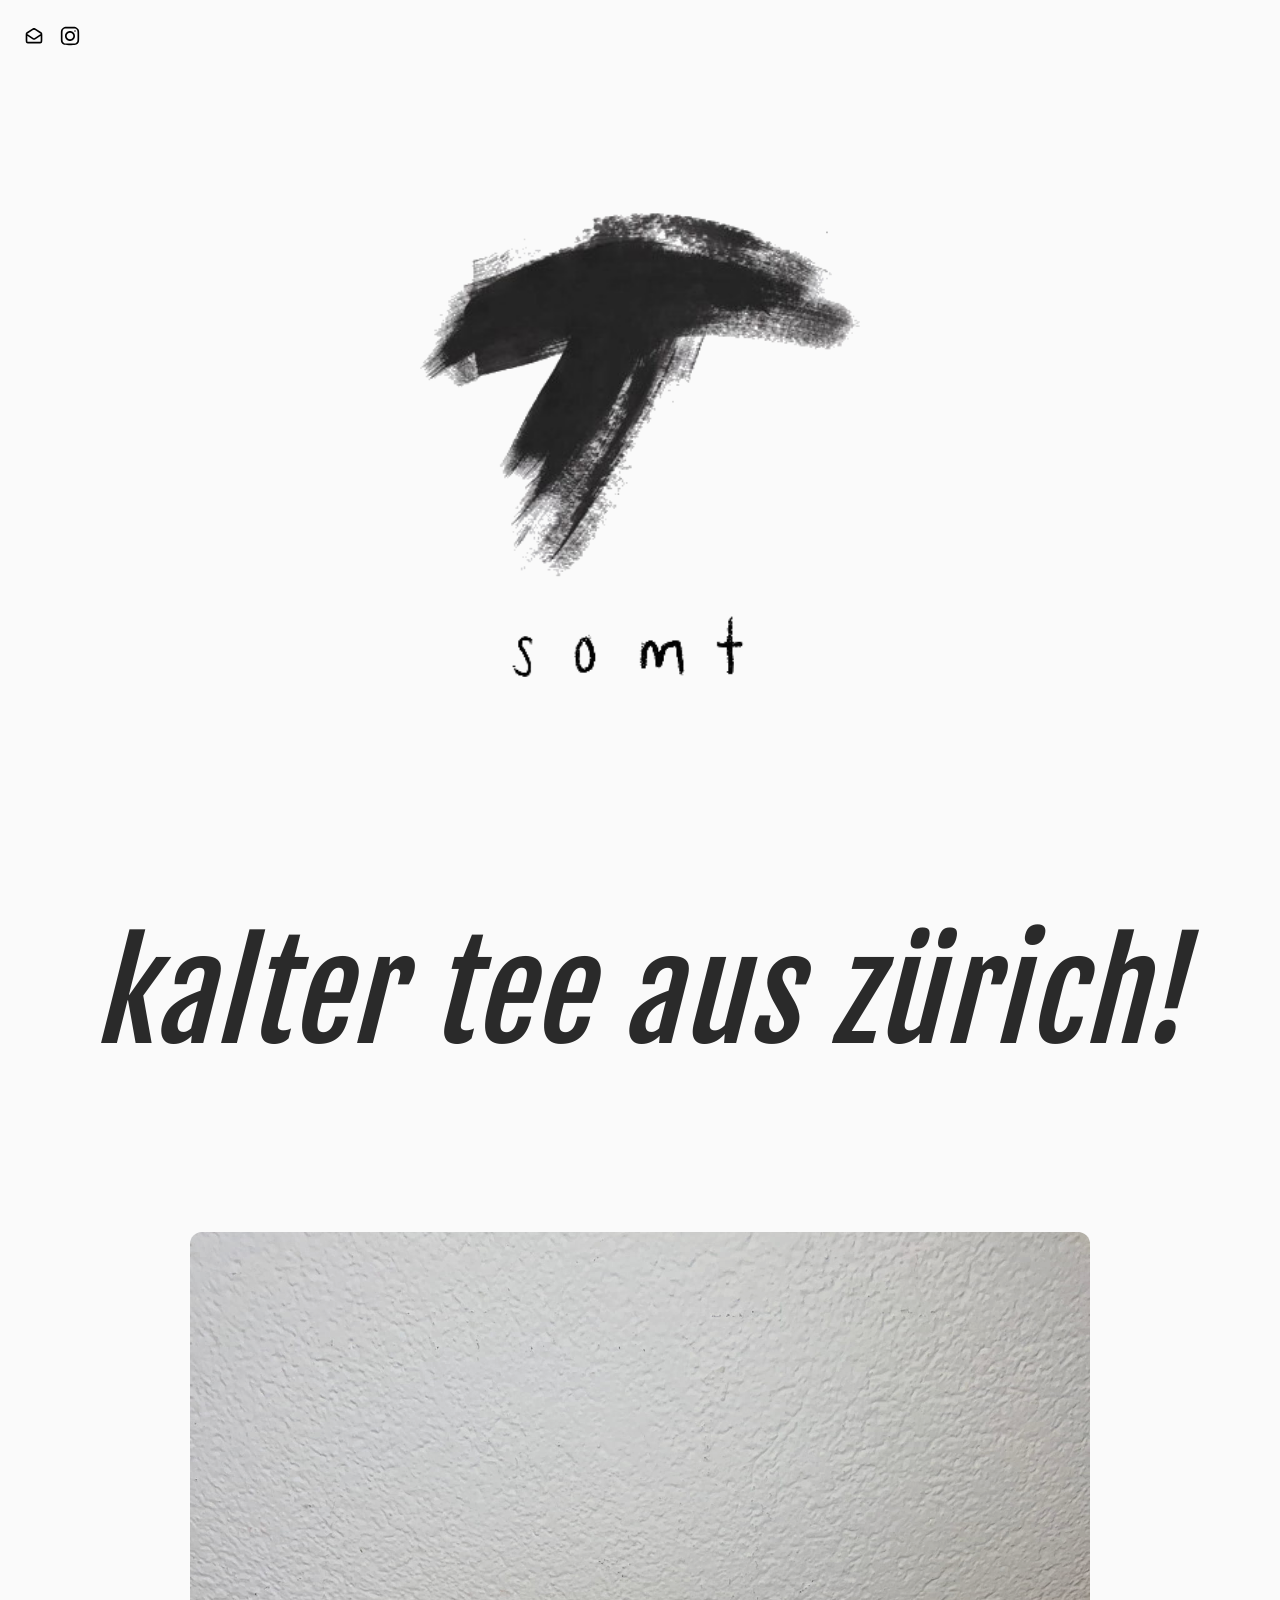
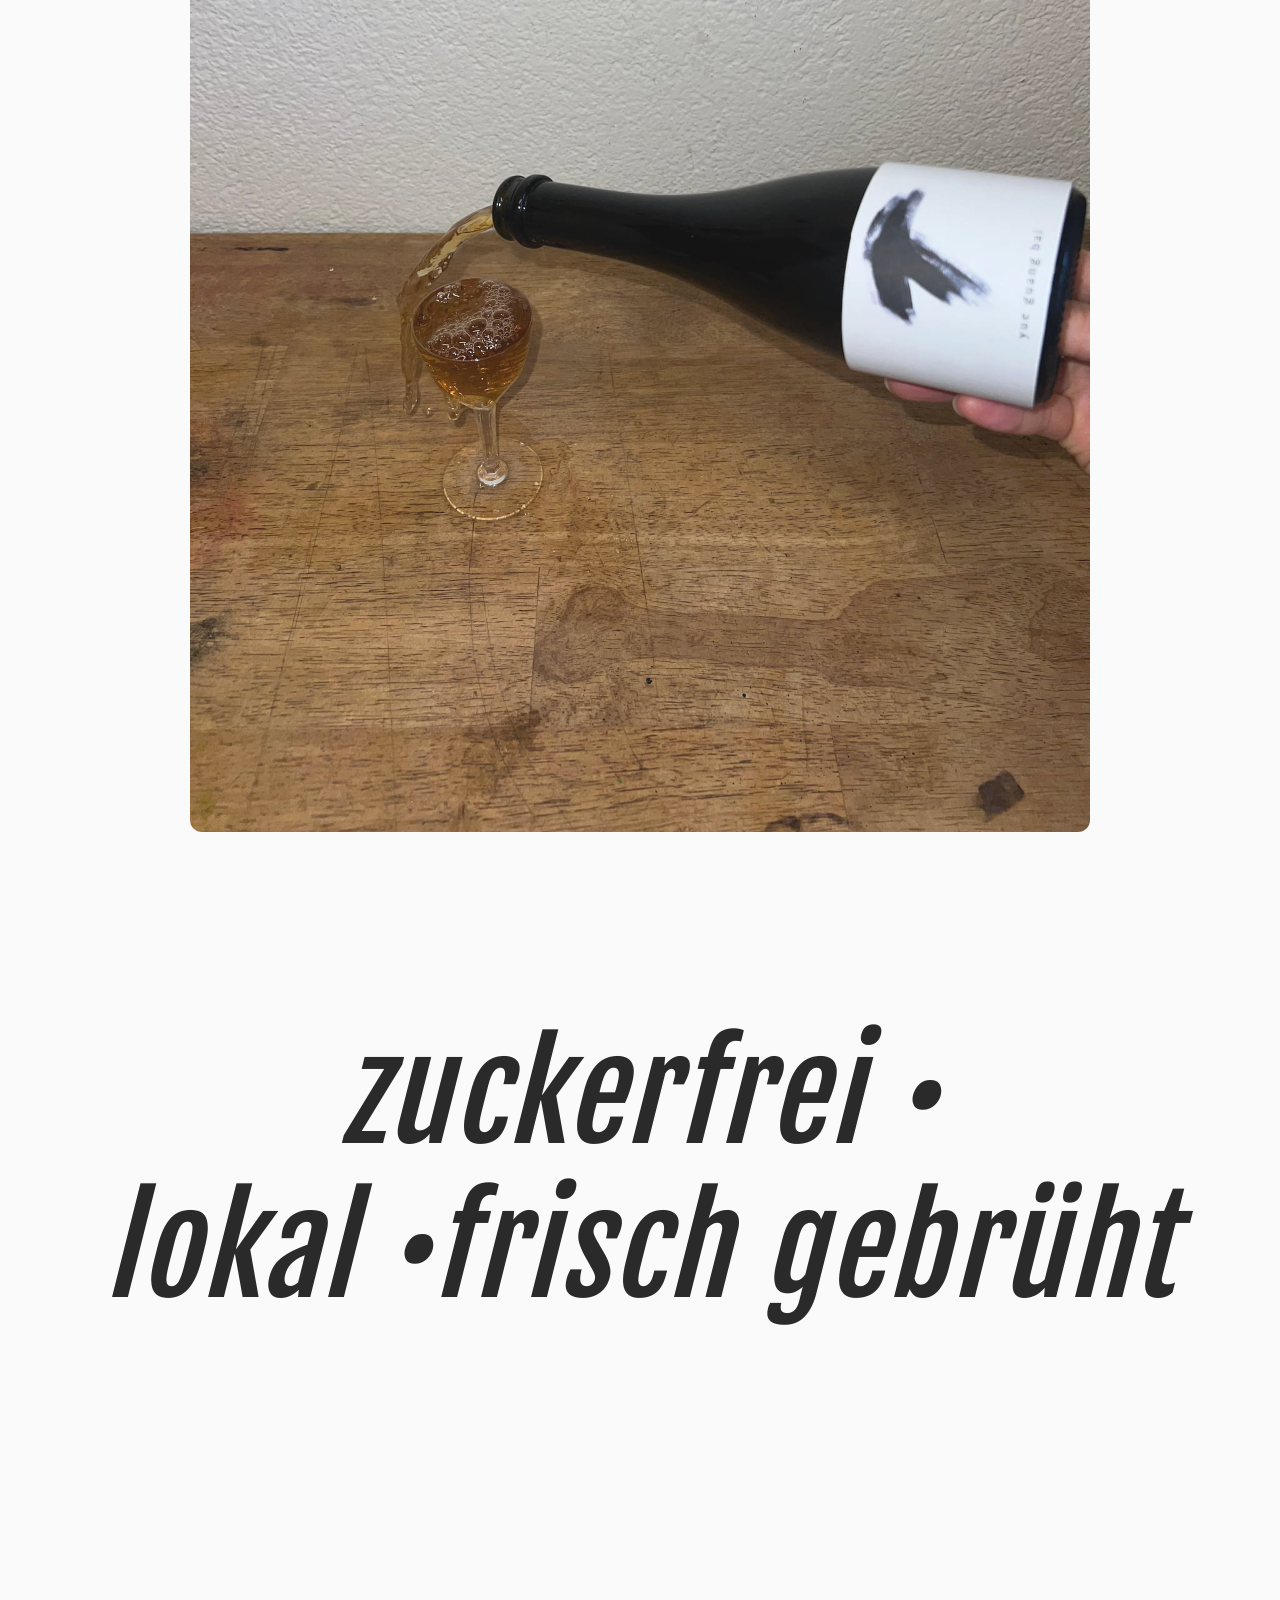
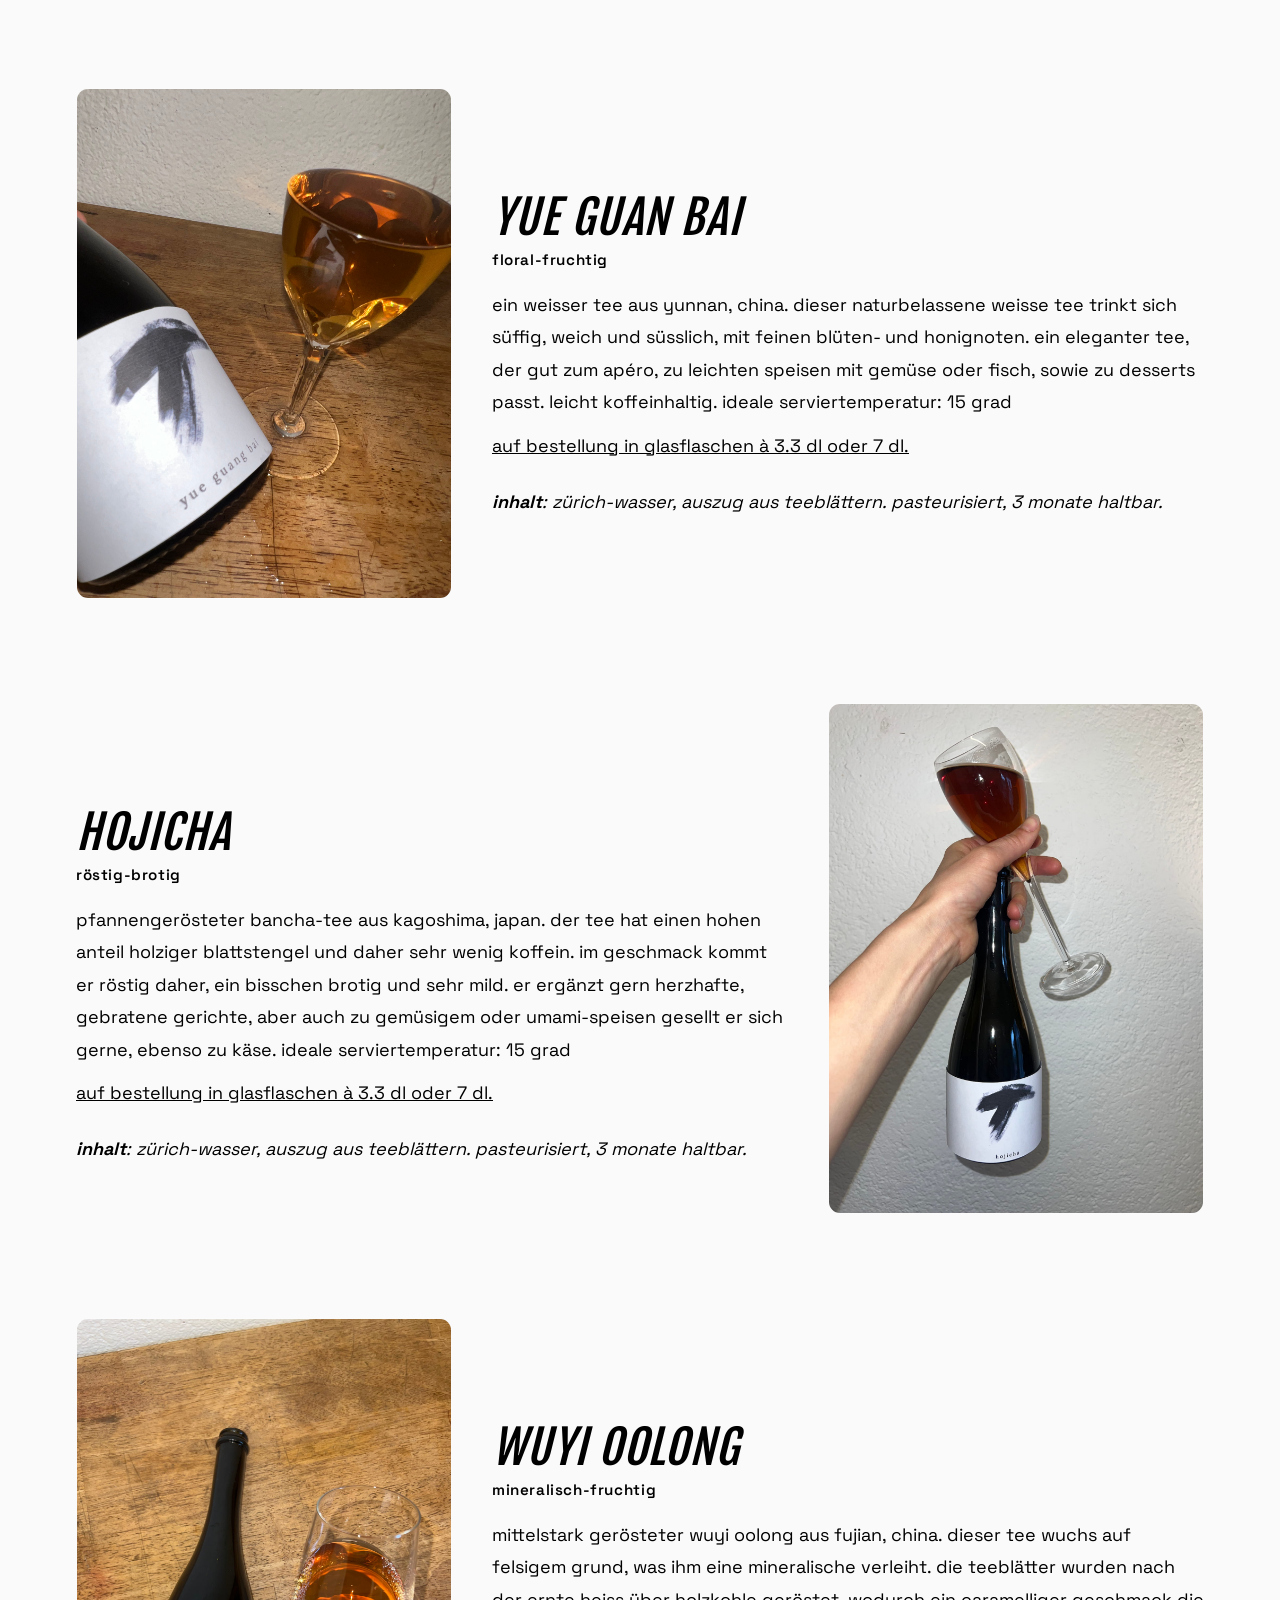
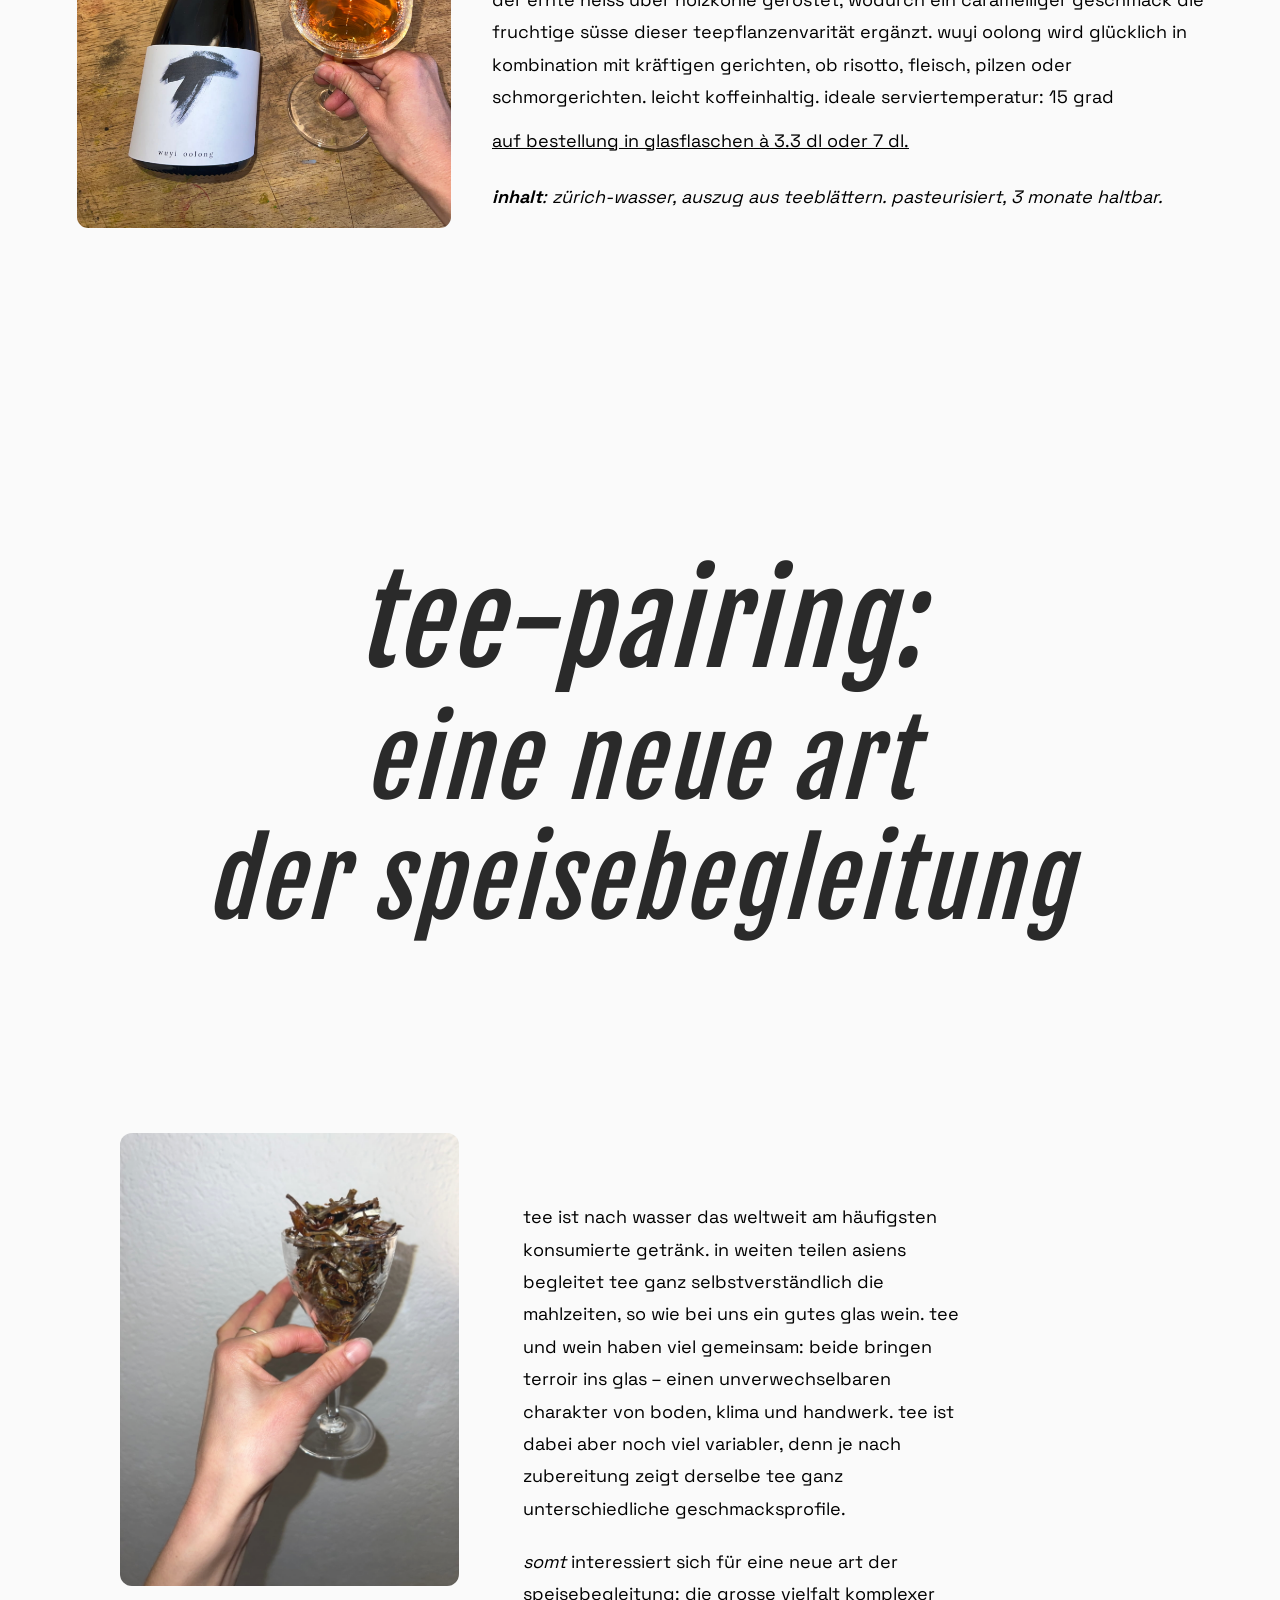
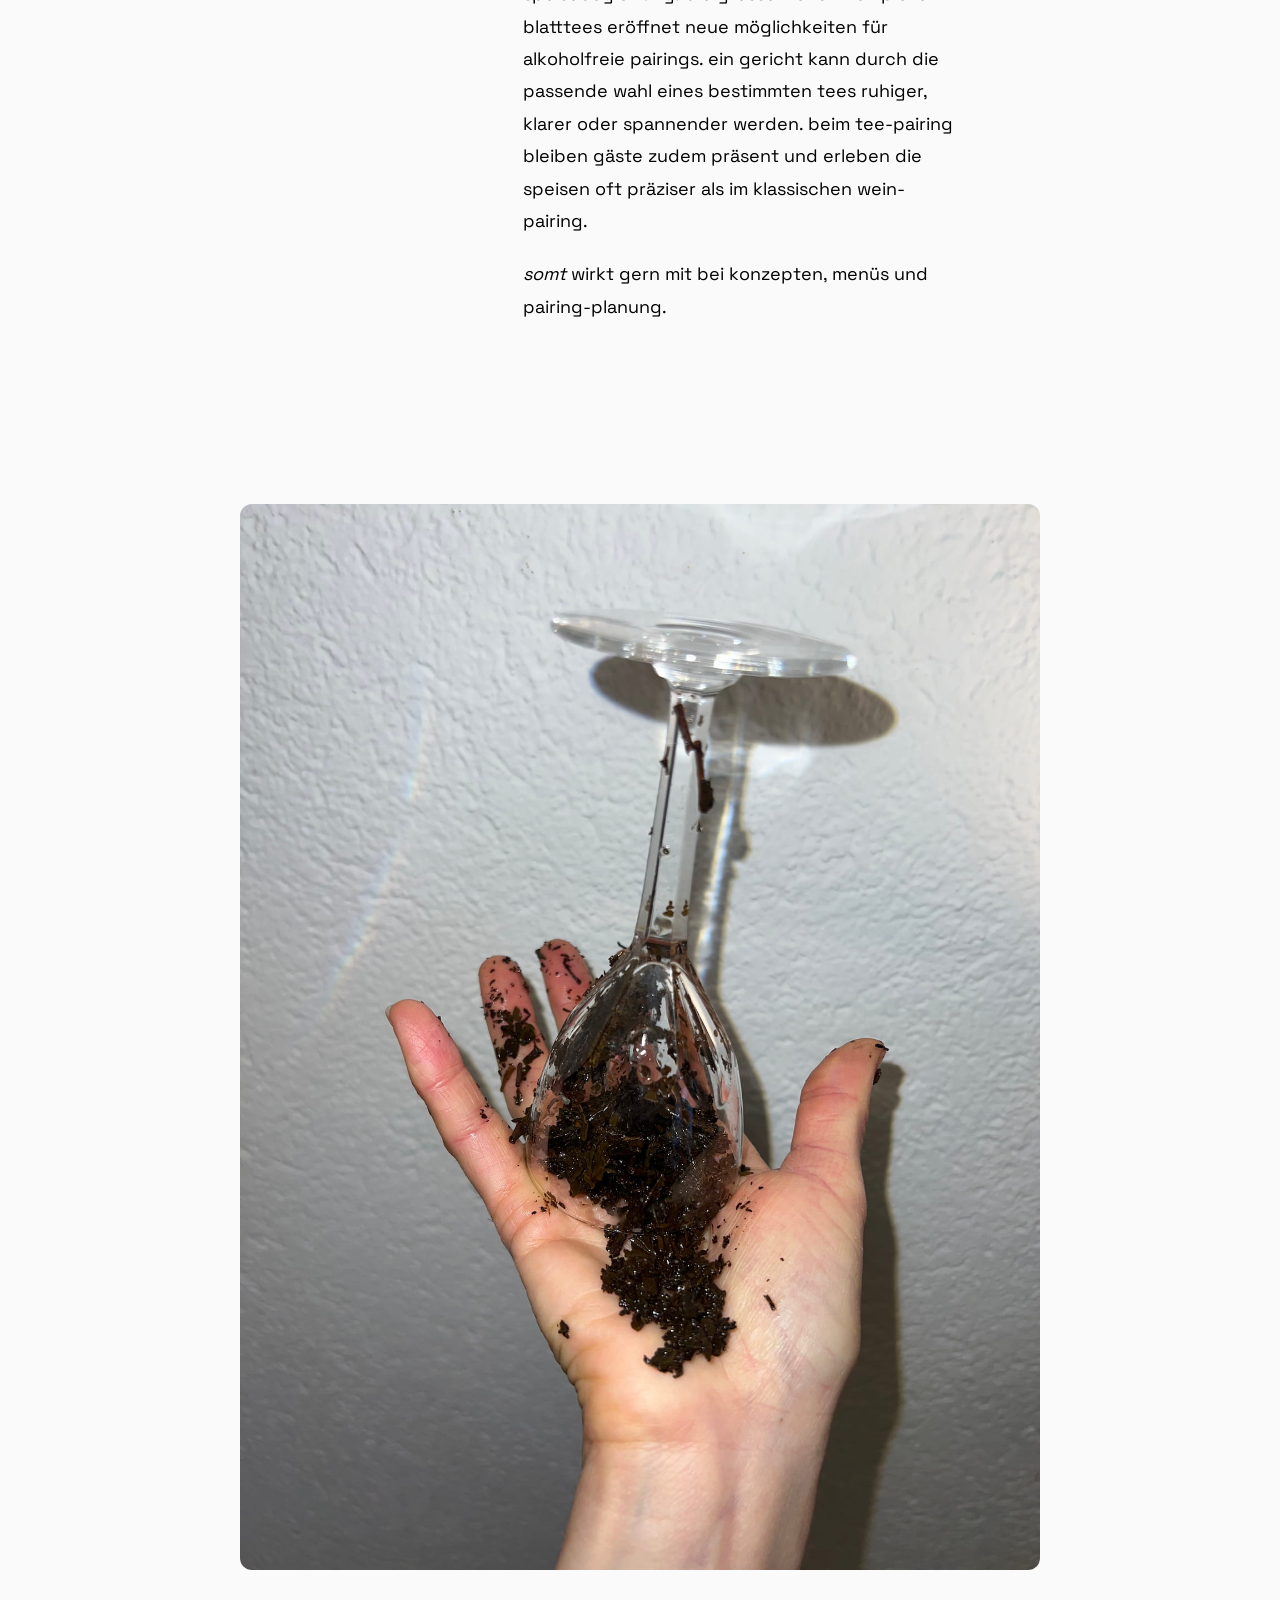
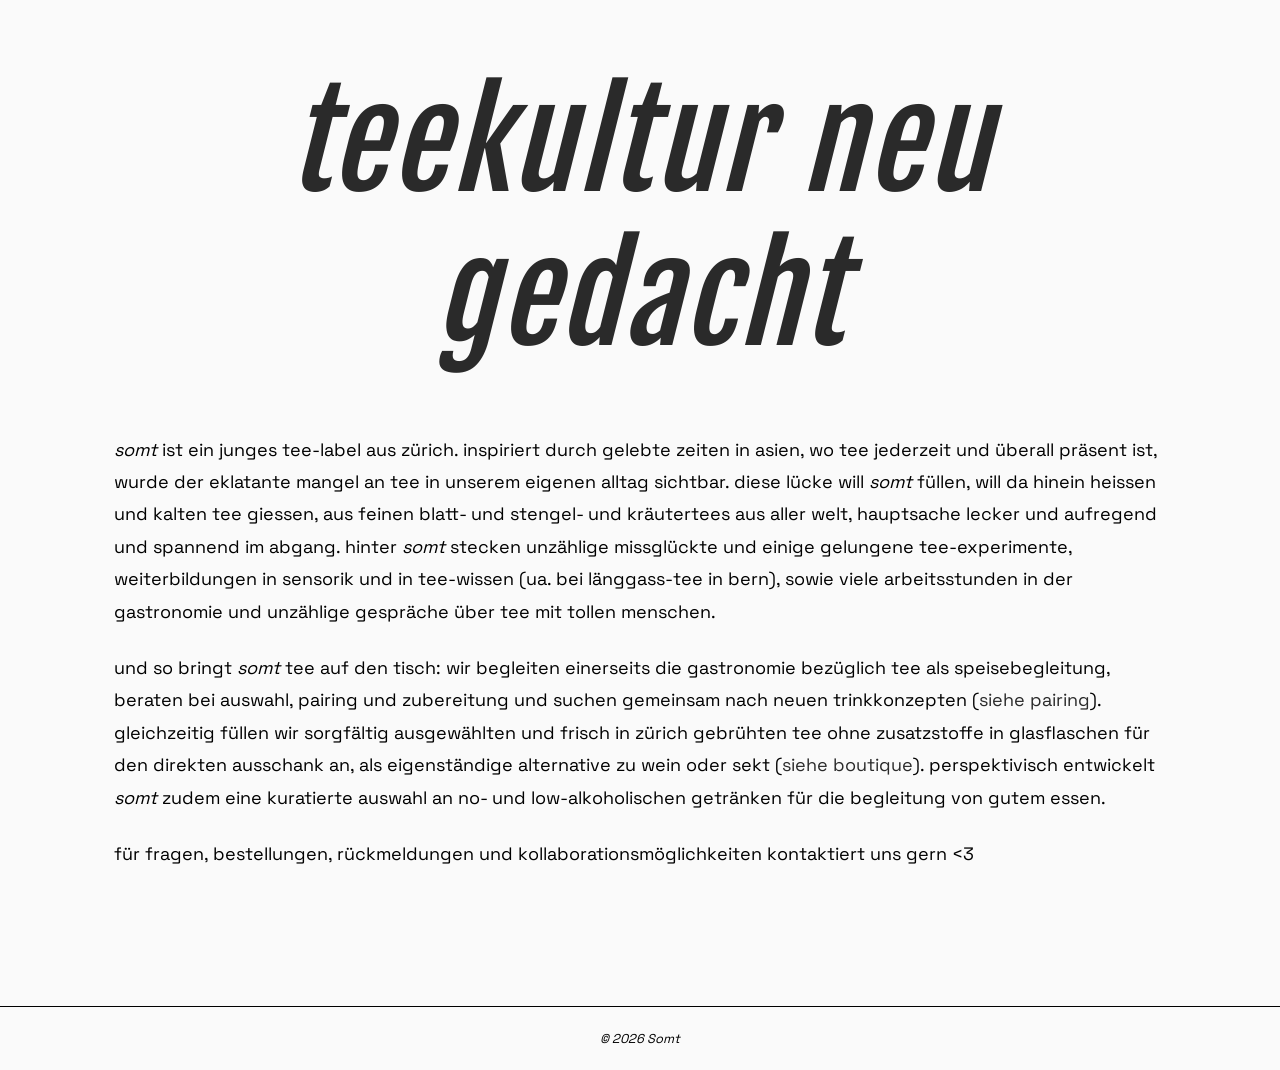
<file: index.html>
<!DOCTYPE html>

<html lang="de">

<head>

  <meta charset="UTF-8">

  <meta name="viewport" content="width=device-width, initial-scale=1.0">

  <title>somt tee</title>

  <meta name="description" content="Kalte Tee-Erlebnisse aus Zürich – hochoptionaler, zuckerfreier, bio Tee. Bestellung per Web oder Teetasting.">

  <meta property="og:title" content="somt tee">

  <meta property="og:description" content="Kalte Tee-Erlebnisse aus Zürich – hochoptionaler, zuckerfreier, bio Tee.">

  <meta property="og:image" content="https://drinksomt.ch/img/Somt-Logo_oSchrift_6.png">
  <meta property="og:url" content="https://drinksomt.ch/">
  <meta property="og:type" content="website">

  <!-- SEO & Meta Extras -->
  <meta name="robots" content="index, follow">
  <meta name="theme-color" content="#ffffff">
  <link rel="canonical" href="https://drinksomt.ch/">

  <script type="application/ld+json">
  {
    "@context": "https://schema.org",
    "@type": "LocalBusiness",
    "name": "somt tee",
    "url": "https://drinksomt.ch/",
    "image": "https://drinksomt.ch/img/Somt-Logo_oSchrift_6.png",
    "description": "Kalte Tee-Erlebnisse aus Zürich – hochoptionaler, zuckerfreier, bio Tee.",
    "email": "info@drinksomt.ch",
    "sameAs": ["https://www.instagram.com/somt_ch/"],
    "address": {
      "@type": "PostalAddress",
      "addressLocality": "Zürich",
      "addressCountry": "CH"
    }
  }
  </script>

  <link rel="icon" type="image/png" href="img/Somt-Logo_oSchrift_7.png">

  <link rel="preconnect" href="https://fonts.googleapis.com">

  <link rel="preconnect" href="https://fonts.gstatic.com" crossorigin>

  <link href="https://fonts.googleapis.com/css2?family=Lora:ital,wght@0,400;0,500;0,700;1,400&family=Fjalla+One&family=Space+Grotesk:wght@300;400;500;600;700&family=Roboto:wght@300;400;500;700&display=swap" rel="stylesheet">

  <link rel="stylesheet" href="styles.css">

</head>

<body>


  <!-- Header: Startet bildschirmfüllend, wird beim Scrollen kleiner -->

  <header class="header header--hero">

    <div class="header-socials">

      <a href="mailto:info@drinksomt.ch">

        <img src="img/mail-icon.svg" alt="Mail" class="header-icon">

      </a>

      <a href="https://www.instagram.com/somt_ch/" target="_blank" rel="noopener">

        <img src="img/instagram-icon.svg" alt="Instagram" class="header-icon">

      </a>

    </div>

    <a href="#home" class="logo">

      <img src="img/Somt-Logo_mitSchrift_hand_trans.png" alt="SOMT Logo" class="logo-img">

    </a>

    <nav class="nav nav--header">

      <a href="#boutique">boutique</a>

      <a href="#pairing">pairing</a>

      <a href="#about">about</a>

    </nav>

  </header>

  <!-- Feste Nav links -->
  <nav class="nav nav--side">

    <a href="#boutique">boutique</a>

    <a href="#pairing">pairing</a>

    <a href="#about">about</a>

  </nav>



  <!-- Hero Section (Start) -->

<!-- Hero Section (Start) -->

<section id="home" class="hero-section">

  <div class="hero-text">

    <h1>kalter tee<br class="mobile-break"> aus zürich!</h1>

  </div>

  <div class="hero-content">

    <img src="img/yue-guang-bai_web_4.jpg" alt="Yue Guan Bai – weißer Tee aus Yunnan">

  </div>

    <div class="hero-text-2">

    <h1>  zuckerfrei •<br>lokal •frisch gebrüht</h1>

  </div>

</section>


  <!-- Boutique Section -->
        <div class="product-content">

     

  <section id="boutique" class="section boutique">

   


    <div class="products">

      <!-- Light - Yue Guan Bai -->

      <article class="product product--image-left">

        <div class="product-image">

          <img src="img/yue-guang-bai_web_5.jpg" alt="Yue Guan Bai (Light) – weißer Tee aus Yunnan">

        </div>

        <div class="product-content">

          <h3>Yue Guan Bai</h3>

          <p class="taste">floral-fruchtig</p>

          <p class="product-desc">ein weisser tee aus yunnan, china. dieser naturbelassene weisse tee trinkt sich süffig, weich und süsslich, mit feinen blüten- und honignoten. ein eleganter tee, der gut zum apéro, zu leichten speisen mit gemüse oder fisch, sowie zu desserts passt. leicht koffeinhaltig. ideale serviertemperatur: 15 grad</p><p class="product-order"><u>auf Bestellung in glasflaschen à 3.3 dl oder 7 dl.</u></p>
          <p class="product-details"><i><b>Inhalt</b>: zürich-wasser, auszug aus teeblättern. pasteurisiert, 3 monate haltbar.</i></p>

        </div>

      </article>


      <!-- Roast – Hojicha -->

      <article class="product product--image-right">

        <div class="product-image">

          <img src="img/hojicha_web_2.jpg" alt="Hojicha (Roast) – röstiger Tee aus Kagoshima" class="hojicha-img">

        </div>

        <div class="product-content">

          <h3>Hojicha</h3>

          <p class="taste">röstig-brotig</p>

          <p class="product-desc">pfannengerösteter bancha-tee aus kagoshima, japan. der tee hat einen hohen anteil holziger blattstengel und daher sehr wenig koffein. im geschmack kommt er röstig daher, ein bisschen brotig und sehr mild. er ergänzt gern herzhafte, gebratene gerichte, aber auch zu gemüsigem oder umami-speisen gesellt er sich gerne, ebenso zu käse. ideale serviertemperatur: 15 grad</p><p class="product-order"><u>auf Bestellung in glasflaschen à 3.3 dl oder 7 dl.</u></p>
          <p class="product-details"><i><b>Inhalt</b>: zürich-wasser, auszug aus teeblättern. pasteurisiert, 3 monate haltbar.</i></p>

        </div>

      </article>


      <!-- Rock – Wuyi Oolong -->

      <article class="product product--image-left">

        <div class="product-image">

          <img src="img/wuyi-oolong_web_2.jpg" alt="Wuyi Oolong (Rock) – mineralischer Oolong aus Fujian" class="wuyi-img">

        </div>

        <div class="product-content">

          <h3>Wuyi Oolong</h3>

          <p class="taste">mineralisch-fruchtig</p>

          <p class="product-desc">mittelstark gerösteter wuyi oolong aus fujian, china. dieser tee wuchs auf felsigem grund, was ihm eine mineralische verleiht. die teeblätter wurden nach der ernte heiss über holzkohle geröstet, wodurch ein caramelliger geschmack die fruchtige süsse dieser teepflanzenvarität ergänzt. wuyi oolong wird glücklich in kombination mit kräftigen gerichten, ob risotto, fleisch, pilzen oder schmorgerichten. leicht koffeinhaltig. ideale serviertemperatur: 15 grad</p><p class="product-order"><u>auf Bestellung in glasflaschen à 3.3 dl oder 7 dl.</u></p>
          <p class="product-details"><i><b>Inhalt</b>: zürich-wasser, auszug aus teeblättern. pasteurisiert, 3 monate haltbar.</i></p>

        </div>

      </article>

    </div>

  </section>


  <!-- Pairing Section -->

  <section id="pairing" class="section pairing">

    <div class="pairing-hero">

<h1><span class="pairing-title-large">tee-pairing:</span><br><span class="pairing-subtitle">eine neue art<br> der speisebegleitung</span></h1>

    </div>

    <div class="pairing-content">

      <img src="img/yue-guang-bai_web_1.jpg" alt="Teetasting – dunkle Gläser mit Tee auf einem Tisch">

      <div class="pairing-text">

        <p id="pairing-p1">tee ist nach wasser das weltweit am häufigsten konsumierte getränk. in weiten teilen asiens begleitet tee ganz selbstverständlich die mahlzeiten, so wie bei uns ein gutes glas wein. tee und wein haben viel gemeinsam: beide bringen terroir ins glas – einen unverwechselbaren charakter von boden, klima und handwerk. tee ist dabei aber noch viel variabler, denn je nach zubereitung zeigt derselbe tee ganz unterschiedliche geschmacksprofile.</p>

        <p id="pairing-p2"><span class="somt">somt</span> interessiert sich für eine neue art der speisebegleitung: die grosse vielfalt komplexer blatttees eröffnet neue möglichkeiten für alkoholfreie pairings. ein gericht kann durch die passende wahl eines bestimmten tees ruhiger, klarer oder spannender werden. beim tee-pairing bleiben gäste zudem präsent und erleben die speisen oft präziser als im klassischen wein-pairing.</p>

        <p><span class="somt">somt</span> wirkt gern mit bei konzepten, menüs und pairing-planung.</p>

      </div>

    </div>

  </section>


  <!-- About Section -->

  <section class="section about">

    <img src="img/hojicha_web_1.jpg" alt="Hojicha Tee" class="about-img">

    <h1 id="about">teekultur neu gedacht</h1>

    <div class="about-text">

      <div class="about-abstand"></div>

      <p id="about-p1"><span class="somt">somt</span> ist ein junges tee-label aus zürich. inspiriert durch gelebte zeiten in asien, wo tee jederzeit und überall präsent ist, wurde der eklatante mangel an tee in unserem eigenen alltag sichtbar. diese lücke will <span class="somt">somt</span> füllen, will da hinein heissen und kalten tee giessen, aus feinen blatt- und stengel- und kräutertees aus aller welt, hauptsache lecker und aufregend und spannend im abgang. hinter <span class="somt">somt</span> stecken unzählige missglückte und einige gelungene tee-experimente, weiterbildungen in sensorik und in tee-wissen (ua. bei länggass-tee in bern), sowie viele arbeitsstunden in der gastronomie und unzählige gespräche über tee mit tollen menschen.</p>

      <p id="about-p2">und so bringt <span class="somt">somt</span> tee auf den tisch: wir begleiten einerseits die gastronomie bezüglich tee als speisebegleitung, beraten bei auswahl, pairing und zubereitung und suchen gemeinsam nach neuen trinkkonzepten (<a href="#pairing">siehe pairing</a>). gleichzeitig füllen wir sorgfältig ausgewählten und frisch in zürich gebrühten tee ohne zusatzstoffe in glasflaschen für den direkten ausschank an, als eigenständige alternative zu wein oder sekt (<a href="#boutique">siehe boutique</a>). perspektivisch entwickelt <span class="somt">somt</span> zudem eine kuratierte auswahl an no- und low-alkoholischen getränken für die begleitung von gutem essen.</p>

      <p id="about-p3">für fragen, bestellungen, rückmeldungen und kollaborationsmöglichkeiten kontaktiert uns gern <3</p>

    </div>

  </section>

  <!-- Spacer -->
  <div style="height: 5rem;"></div>

  <footer class="footer">

    <div class="footer-content">

      <i>© 2026 Somt</i>

    </div>

  </footer>


  <script src="script.js"></script>

</body>

</html>
</file>
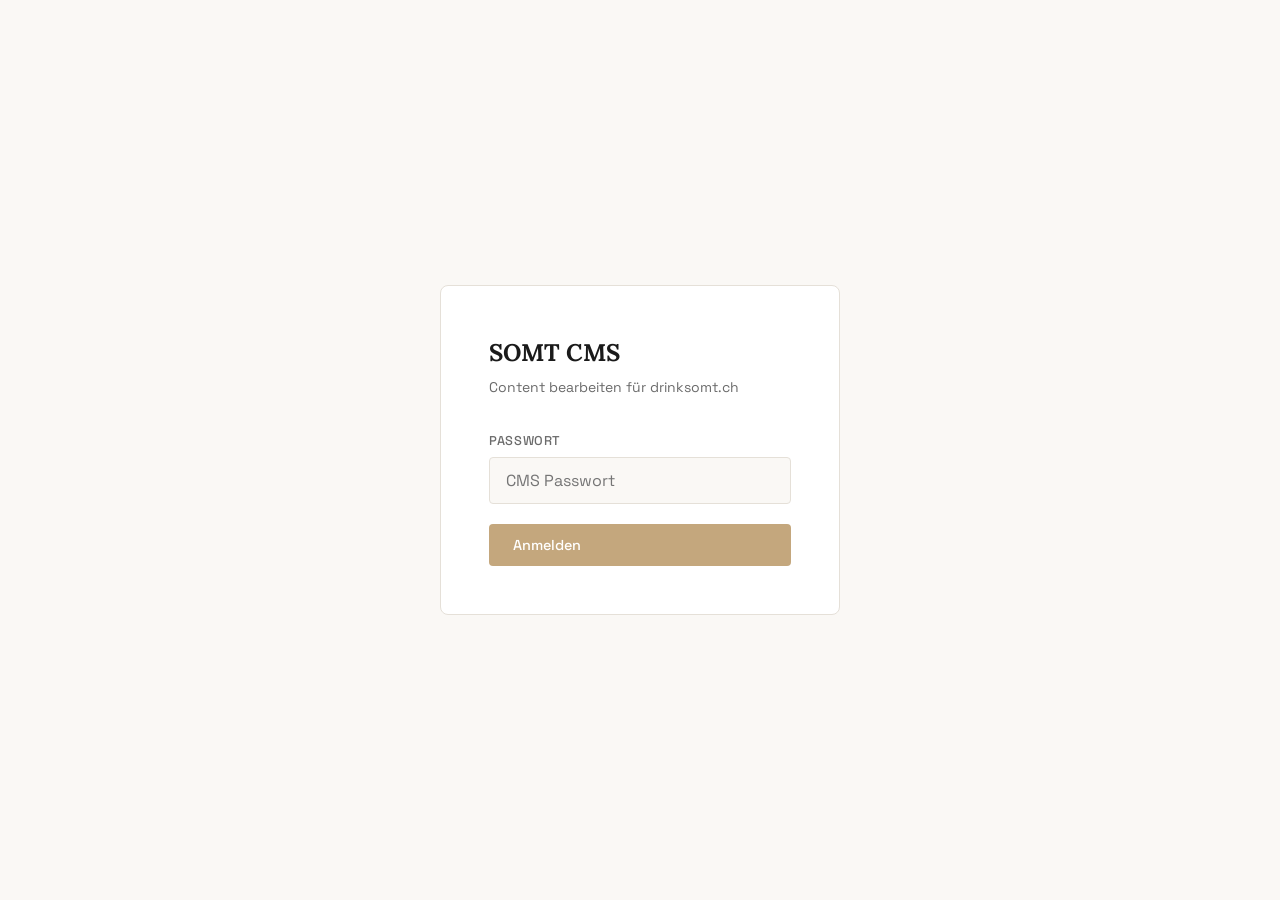
<file: cms-admin.html>
<!DOCTYPE html>
<html lang="de">
<head>
  <meta charset="UTF-8">
  <meta name="viewport" content="width=device-width, initial-scale=1.0">
  <title>SOMT CMS</title>
  <link href="https://fonts.googleapis.com/css2?family=Space+Grotesk:wght@300;400;500;600&family=Lora:ital@0;1&display=swap" rel="stylesheet">
  <style>
    *, *::before, *::after { box-sizing: border-box; margin: 0; padding: 0; }
    :root {
      --bg: #faf8f5;
      --surface: #ffffff;
      --text: #1a1a1a;
      --text-muted: #6b6b6b;
      --accent: #c4a77d;
      --accent-dark: #a08c5f;
      --border: #e5e0d8;
      --error: #c0392b;
      --success: #27ae60;
    }
    html { font-size: 16px; }
    body {
      font-family: 'Space Grotesk', sans-serif;
      background: var(--bg);
      color: var(--text);
      min-height: 100vh;
      line-height: 1.6;
    }

    /* Login Screen */
    .login-screen {
      display: flex;
      align-items: center;
      justify-content: center;
      min-height: 100vh;
      padding: 2rem;
    }
    .login-box {
      background: var(--surface);
      border: 1px solid var(--border);
      border-radius: 8px;
      padding: 3rem;
      width: 100%;
      max-width: 400px;
    }
    .login-box h1 {
      font-family: 'Lora', serif;
      font-size: 1.5rem;
      margin-bottom: 0.25rem;
    }
    .login-box p {
      color: var(--text-muted);
      font-size: 0.875rem;
      margin-bottom: 2rem;
    }
    .form-group { margin-bottom: 1.25rem; }
    label {
      display: block;
      font-size: 0.8rem;
      font-weight: 500;
      text-transform: uppercase;
      letter-spacing: 0.05em;
      color: var(--text-muted);
      margin-bottom: 0.4rem;
    }
    input[type="password"], input[type="text"], textarea {
      width: 100%;
      padding: 0.75rem 1rem;
      border: 1px solid var(--border);
      border-radius: 4px;
      font-family: inherit;
      font-size: 1rem;
      background: var(--bg);
      transition: border-color 0.2s;
    }
    input:focus, textarea:focus {
      outline: none;
      border-color: var(--accent);
    }
    textarea { resize: vertical; min-height: 100px; }
    .btn {
      display: inline-flex;
      align-items: center;
      gap: 0.5rem;
      padding: 0.75rem 1.5rem;
      border: none;
      border-radius: 4px;
      font-family: inherit;
      font-size: 0.9rem;
      font-weight: 500;
      cursor: pointer;
      transition: background 0.2s;
    }
    .btn-primary {
      background: var(--accent);
      color: #fff;
    }
    .btn-primary:hover { background: var(--accent-dark); }
    .btn-secondary {
      background: var(--surface);
      color: var(--text);
      border: 1px solid var(--border);
    }
    .btn-secondary:hover { background: var(--bg); }
    .login-error {
      color: var(--error);
      font-size: 0.875rem;
      margin-top: 0.5rem;
      display: none;
    }
    .login-error.visible { display: block; }

    /* CMS Layout */
    .cms-layout { display: none; }
    .cms-layout.active { display: block; }
    .cms-header {
      background: var(--surface);
      border-bottom: 1px solid var(--border);
      padding: 1rem 2rem;
      display: flex;
      align-items: center;
      justify-content: space-between;
      position: sticky;
      top: 0;
      z-index: 100;
    }
    .cms-header h1 {
      font-family: 'Lora', serif;
      font-size: 1.125rem;
    }
    .cms-header .btn { font-size: 0.8rem; padding: 0.5rem 1rem; }
    .cms-main { max-width: 900px; margin: 0 auto; padding: 2rem; }

    /* Sections */
    .cms-section {
      background: var(--surface);
      border: 1px solid var(--border);
      border-radius: 8px;
      margin-bottom: 2rem;
      overflow: hidden;
    }
    .cms-section-header {
      padding: 1rem 1.5rem;
      background: var(--bg);
      border-bottom: 1px solid var(--border);
      display: flex;
      align-items: center;
      justify-content: space-between;
      cursor: pointer;
      user-select: none;
    }
    .cms-section-header h2 {
      font-size: 0.75rem;
      font-weight: 600;
      text-transform: uppercase;
      letter-spacing: 0.1em;
      color: var(--text-muted);
    }
    .cms-section-header .toggle {
      color: var(--text-muted);
      font-size: 0.75rem;
    }
    .cms-section-body { padding: 1.5rem; }
    .cms-section.collapsed .cms-section-body { display: none; }
    .cms-section.collapsed .toggle::before { content: '+'; }
    .cms-section:not(.collapsed) .toggle::before { content: '−'; }

    /* Form grid */
    .form-grid { display: grid; grid-template-columns: 1fr 1fr; gap: 1.25rem; }
    .form-grid .full { grid-column: 1 / -1; }
    .form-group label { margin-bottom: 0.35rem; }
    .form-hint {
      font-size: 0.75rem;
      color: var(--text-muted);
      margin-top: 0.25rem;
    }

    /* Status bar */
    .status-bar {
      position: fixed;
      bottom: 1.5rem;
      right: 1.5rem;
      padding: 0.75rem 1.25rem;
      border-radius: 6px;
      font-size: 0.875rem;
      font-weight: 500;
      opacity: 0;
      transform: translateY(10px);
      transition: opacity 0.3s, transform 0.3s;
      z-index: 200;
    }
    .status-bar.visible { opacity: 1; transform: translateY(0); }
    .status-bar.success { background: var(--success); color: #fff; }
    .status-bar.error { background: var(--error); color: #fff; }
    .status-bar.saving { background: var(--accent); color: #fff; }

    @media (max-width: 640px) {
      .form-grid { grid-template-columns: 1fr; }
      .cms-main { padding: 1rem; }
    }
  </style>
</head>
<body>

<!-- Login -->
<div class="login-screen" id="loginScreen">
  <div class="login-box">
    <h1>SOMT CMS</h1>
    <p>Content bearbeiten für drinksomt.ch</p>
    <form id="loginForm">
      <div class="form-group">
        <label for="password">Passwort</label>
        <input type="password" id="password" placeholder="CMS Passwort" autocomplete="current-password" required>
        <div class="login-error" id="loginError">Falsches Passwort</div>
      </div>
      <button type="submit" class="btn btn-primary" style="width:100%">Anmelden</button>
    </form>
  </div>
</div>

<!-- CMS -->
<div class="cms-layout" id="cmsLayout">

  <header class="cms-header">
    <h1>SOMT CMS — drinksomt.ch</h1>
    <button class="btn btn-secondary" onclick="logout()">Abmelden</button>
  </header>

  <main class="cms-main">

    <!-- Hero -->
    <section class="cms-section">
      <div class="cms-section-header" onclick="toggleSection(this)">
        <h2>Hero</h2>
        <span class="toggle">−</span>
      </div>
      <div class="cms-section-body">
        <div class="form-grid">
          <div class="form-group full">
            <label>Titel</label>
            <input type="text" id="hero_title" placeholder="kalter tee<br>aus zürich!">
            <div class="form-hint">HTML erlaubt (&lt;br&gt; für Zeilenumbruch)</div>
          </div>
          <div class="form-group">
            <label>Tagline</label>
            <input type="text" id="hero_tagline" placeholder="zuckerfrei • lokal • frisch gebrüht">
          </div>
          <div class="form-group">
            <label>Hero Bild</label>
            <input type="text" id="hero_image" placeholder="img/yue-guang-bai_web_4.jpg">
          </div>
          <div class="form-group full">
            <label>Hero Bild Alt</label>
            <input type="text" id="hero_image_alt" placeholder="Yue Guan Bai – weißer Tee aus Yunnan">
          </div>
        </div>
      </div>
    </section>

    <!-- Products -->
    <section class="cms-section">
      <div class="cms-section-header" onclick="toggleSection(this)">
        <h2>Produkte (Boutique)</h2>
        <span class="toggle">−</span>
      </div>
      <div class="cms-section-body">
        <div class="form-grid">
          <!-- Product 1 -->
          <div class="form-group">
            <label>Produkt 1 — Name</label>
            <input type="text" id="product1_name" placeholder="Yue Guan Bai">
          </div>
          <div class="form-group">
            <label>Produkt 1 — Geschmack</label>
            <input type="text" id="product1_taste" placeholder="floral-fruchtig">
          </div>
          <div class="form-group full">
            <label>Produkt 1 — Beschreibung</label>
            <textarea id="product1_description" placeholder="Ein weisser tee aus yunnan..."></textarea>
          </div>
          <div class="form-group">
            <label>Produkt 1 — Bild</label>
            <input type="text" id="product1_image" placeholder="img/yue-guang-bai_web_5.jpg">
          </div>
          <div class="form-group">
            <label>Produkt 1 — Bestellinfo</label>
            <input type="text" id="product1_order" placeholder="auf Bestellung in glasflaschen à 3.3 dl oder 7 dl.">
          </div>
          <div class="form-group full">
            <label>Produkt 1 — Zutaten</label>
            <input type="text" id="product1_ingredients" placeholder="zürich-wasser, auszug aus teeblättern. pasteurisiert, 3 monate haltbar.">
          </div>

          <!-- Product 2 -->
          <div class="form-group">
            <label>Produkt 2 — Name</label>
            <input type="text" id="product2_name" placeholder="Hojicha">
          </div>
          <div class="form-group">
            <label>Produkt 2 — Geschmack</label>
            <input type="text" id="product2_taste" placeholder="röstig-brotig">
          </div>
          <div class="form-group full">
            <label>Produkt 2 — Beschreibung</label>
            <textarea id="product2_description" placeholder="Pfannengerösteter bancha-tee..."></textarea>
          </div>
          <div class="form-group">
            <label>Produkt 2 — Bild</label>
            <input type="text" id="product2_image" placeholder="img/hojicha_web_2.jpg">
          </div>
          <div class="form-group">
            <label>Produkt 2 — Bestellinfo</label>
            <input type="text" id="product2_order" placeholder="auf Bestellung in glasflaschen à 3.3 dl oder 7 dl.">
          </div>
          <div class="form-group full">
            <label>Produkt 2 — Zutaten</label>
            <input type="text" id="product2_ingredients" placeholder="zürich-wasser, auszug aus teeblättern. pasteurisiert, 3 monate haltbar.">
          </div>

          <!-- Product 3 -->
          <div class="form-group">
            <label>Produkt 3 — Name</label>
            <input type="text" id="product3_name" placeholder="Wuyi Oolong">
          </div>
          <div class="form-group">
            <label>Produkt 3 — Geschmack</label>
            <input type="text" id="product3_taste" placeholder="mineralisch-fruchtig">
          </div>
          <div class="form-group full">
            <label>Produkt 3 — Beschreibung</label>
            <textarea id="product3_description" placeholder="Mittelstark gerösteter wuyi oolong..."></textarea>
          </div>
          <div class="form-group">
            <label>Produkt 3 — Bild</label>
            <input type="text" id="product3_image" placeholder="img/wuyi-oolong_web_2.jpg">
          </div>
          <div class="form-group">
            <label>Produkt 3 — Bestellinfo</label>
            <input type="text" id="product3_order" placeholder="auf Bestellung in glasflaschen à 3.3 dl oder 7 dl.">
          </div>
          <div class="form-group full">
            <label>Produkt 3 — Zutaten</label>
            <input type="text" id="product3_ingredients" placeholder="zürich-wasser, auszug aus teeblättern. pasteurisiert, 3 monate haltbar.">
          </div>
        </div>
      </div>
    </section>

    <!-- Pairing -->
    <section class="cms-section">
      <div class="cms-section-header" onclick="toggleSection(this)">
        <h2>Tee-Pairing</h2>
        <span class="toggle">−</span>
      </div>
      <div class="cms-section-body">
        <div class="form-grid">
          <div class="form-group full">
            <label>Titel gross</label>
            <input type="text" id="pairing_title_large" placeholder="tee-pairing:">
          </div>
          <div class="form-group full">
            <label>Untertitel</label>
            <input type="text" id="pairing_subtitle" placeholder="eine neue art<br> der speisebegleitung">
            <div class="form-hint">HTML erlaubt</div>
          </div>
          <div class="form-group">
            <label>Pairing Bild</label>
            <input type="text" id="pairing_image" placeholder="img/yue-guang-bai_web_1.jpg">
          </div>
          <div class="form-group">
            <label>Pairing Bild Alt</label>
            <input type="text" id="pairing_image_alt" placeholder="Teetasting – dunkle Gläser mit Tee auf einem Tisch">
          </div>
          <div class="form-group full">
            <label>Absatz 1</label>
            <textarea id="pairing_p1" placeholder="tee ist nach wasser das weltweit am häufigsten konsumierte getränk..."></textarea>
          </div>
          <div class="form-group full">
            <label>Absatz 2</label>
            <textarea id="pairing_p2" placeholder="somt interessiert sich für eine neue art der speisebegleitung..."></textarea>
          </div>
          <div class="form-group full">
            <label>Absatz 3</label>
            <textarea id="pairing_p3" placeholder="somt wirkt gern mit bei konzepten, menüs und pairing-planung."></textarea>
          </div>
        </div>
      </div>
    </section>

    <!-- About -->
    <section class="cms-section">
      <div class="cms-section-header" onclick="toggleSection(this)">
        <h2>About</h2>
        <span class="toggle">−</span>
      </div>
      <div class="cms-section-body">
        <div class="form-grid">
          <div class="form-group full">
            <label>About Bild</label>
            <input type="text" id="about_image" placeholder="img/hojicha_web_1.jpg">
          </div>
          <div class="form-group full">
            <label>Titel</label>
            <input type="text" id="about_title" placeholder="teekultur neu gedacht">
          </div>
          <div class="form-group full">
            <label>Absatz 1</label>
            <textarea id="about_p1"></textarea>
          </div>
          <div class="form-group full">
            <label>Absatz 2</label>
            <textarea id="about_p2"></textarea>
          </div>
          <div class="form-group full">
            <label>Absatz 3</label>
            <textarea id="about_p3"></textarea>
          </div>
        </div>
      </div>
    </section>

    <!-- Meta / SEO -->
    <section class="cms-section">
      <div class="cms-section-header" onclick="toggleSection(this)">
        <h2>Meta / SEO</h2>
        <span class="toggle">−</span>
      </div>
      <div class="cms-section-body">
        <div class="form-grid">
          <div class="form-group full">
            <label>Seitentitel</label>
            <input type="text" id="title" placeholder="somt tee">
          </div>
          <div class="form-group full">
            <label>Meta Description</label>
            <textarea id="meta_description" placeholder="Kalte Tee-Erlebnisse aus Zürich..." style="min-height:70px"></textarea>
          </div>
          <div class="form-group">
            <label>OG Title</label>
            <input type="text" id="og_title" placeholder="somt tee">
          </div>
          <div class="form-group">
            <label>OG Description</label>
            <input type="text" id="og_description" placeholder="Kalte Tee-Erlebnisse aus Zürich...">
          </div>
          <div class="form-group full">
            <label>OG Image URL</label>
            <input type="text" id="og_image" placeholder="https://drinksomt.ch/img/Somt-Logo_oSchrift_6.png">
          </div>
          <div class="form-group">
            <label>OG URL</label>
            <input type="text" id="og_url" placeholder="https://drinksomt.ch/">
          </div>
          <div class="form-group">
            <label>Canonical URL</label>
            <input type="text" id="canonical_url" placeholder="https://drinksomt.ch/">
          </div>
          <div class="form-group">
            <label>Copyright Jahr</label>
            <input type="text" id="copyright_year" placeholder="2026">
          </div>
        </div>
      </div>
    </section>

    <!-- Actions -->
    <div style="display:flex; gap:1rem; justify-content:flex-end; padding: 1rem 0;">
      <button class="btn btn-secondary" onclick="loadFromServer()">Vom Server laden</button>
      <button class="btn btn-primary" onclick="save()">Speichern</button>
    </div>

  </main>
</div>

<!-- Status -->
<div class="status-bar" id="statusBar"></div>

<script>
const CMS_PASSWORD='somt-cms-2026';
const WEBHOOK_URL = 'https://drinksomt.ch/cms-webhook.php?token=somt-cms-2026';

let statusTimeout;

// Statusanzeige
function showStatus(msg, type = 'saving') {
  const bar = document.getElementById('statusBar');
  bar.textContent = msg;
  bar.className = 'status-bar visible ' + type;
  clearTimeout(statusTimeout);
  if (type !== 'saving') {
    statusTimeout = setTimeout(() => {
      bar.classList.remove('visible');
    }, 3500);
  }
}

// Login
document.getElementById('loginForm').addEventListener('submit', function(e) {
  e.preventDefault();
  const pw = document.getElementById('password').value;
  if (pw === CMS_PASSWORD) {
    sessionStorage.setItem('cms_auth', '1');
    document.getElementById('loginScreen').style.display = 'none';
    document.getElementById('cmsLayout').classList.add('active');
    loadFromServer();
  } else {
    document.getElementById('loginError').classList.add('visible');
  }
});

function logout() {
  sessionStorage.removeItem('cms_auth');
  location.reload();
}

// Check auth
if (sessionStorage.getItem('cms_auth') === '1') {
  document.getElementById('loginScreen').style.display = 'none';
  document.getElementById('cmsLayout').classList.add('active');
}

// Section toggle
function toggleSection(el) {
  el.parentElement.classList.toggle('collapsed');
}

// Collect all form fields into a data object
function collectFields() {
  const data = {};
  document.querySelectorAll('input, textarea').forEach(el => {
    if (el.id) data[el.id] = el.value;
  });
  return data;
}

// Save
async function save() {
  const data = collectFields();
  showStatus('Speichere…', 'saving');
  try {
    const res = await fetch(WEBHOOK_URL, {
      method: 'POST',
      headers: {
        'Content-Type': 'application/json'
      },
      body: JSON.stringify(data)
    });
    const json = await res.json();
    if (json.success) {
      showStatus(json.bytes_written + ' bytes geschrieben ✓', 'success');
    } else {
      showStatus('Fehler: ' + JSON.stringify(json), 'error');
    }
  } catch(e) {
    showStatus('Netzwerkfehler: ' + e.message, 'error');
  }
}

// Load current index.html content from server and populate form
async function loadFromServer() {
  showStatus('Lade…', 'saving');
  try {
    // Fetch the live page and parse out content
    const res = await fetch('https://drinksomt.ch/index.html');
    const html = await res.text();

    // Simple parser: extract text between tags for known fields
    // This is a basic heuristic - for production a proper HTML parser would be better
    const parser = new DOMParser();
    const doc = parser.parseFromString(html, 'text/html');

    const fields = {
      hero_title: getText(doc, 'h1', 0),
      hero_tagline: getText(doc, '.hero-text-2 h1', 0),
      hero_image: getAttr(doc, '.hero-content img', 'src', 0),
      hero_image_alt: getAttr(doc, '.hero-content img', 'alt', 0),

      product1_name: getText(doc, '#boutique .product:nth-child(1) h3', 0),
      product1_taste: getText(doc, '#boutique .product:nth-child(1) .taste', 0),
      product1_description: getText(doc, '#boutique .product:nth-child(1) .product-desc', 0),
      product1_image: getAttr(doc, '#boutique .product:nth-child(1) .product-image img', 'src', 0),
      product1_order: getText(doc, '#boutique .product:nth-child(1) .product-order', 0),
      product1_ingredients: getText(doc, '#boutique .product:nth-child(1) .product-details', 0),

      product2_name: getText(doc, '#boutique .product:nth-child(2) h3', 0),
      product2_taste: getText(doc, '#boutique .product:nth-child(2) .taste', 0),
      product2_description: getText(doc, '#boutique .product:nth-child(2) .product-desc', 0),
      product2_image: getAttr(doc, '#boutique .product:nth-child(2) .product-image img', 'src', 0),
      product2_order: getText(doc, '#boutique .product:nth-child(2) .product-order', 0),
      product2_ingredients: getText(doc, '#boutique .product:nth-child(2) .product-details', 0),

      product3_name: getText(doc, '#boutique .product:nth-child(3) h3', 0),
      product3_taste: getText(doc, '#boutique .product:nth-child(3) .taste', 0),
      product3_description: getText(doc, '#boutique .product:nth-child(3) .product-desc', 0),
      product3_image: getAttr(doc, '#boutique .product:nth-child(3) .product-image img', 'src', 0),
      product3_order: getText(doc, '#boutique .product:nth-child(3) .product-order', 0),
      product3_ingredients: getText(doc, '#boutique .product:nth-child(3) .product-details', 0),

      pairing_title_large: getText(doc, '.pairing-title-large', 0),
      pairing_subtitle: getText(doc, '.pairing-subtitle', 0),
      pairing_image: getAttr(doc, '.pairing-content > img', 'src', 0),
      pairing_image_alt: getAttr(doc, '.pairing-content > img', 'alt', 0),
      pairing_p1: getText(doc, '.pairing-text p:nth-child(1)', 0),
      pairing_p2: getText(doc, '.pairing-text p:nth-child(2)', 0),
      pairing_p3: getText(doc, '.pairing-text p:nth-child(3)', 0),

      about_image: getAttr(doc, '.about-img', 'src', 0),
      about_title: getText(doc, '.about h1', 0),
      about_p1: getText(doc, '#about-p1', 0) || getText(doc, '.about-text p:nth-child(2)', 0),
      about_p2: getText(doc, '#about-p2', 0) || getText(doc, '.about-text p:nth-child(3)', 0),
      about_p3: getText(doc, '#about-p3', 0) || getText(doc, '.about-text p:nth-child(4)', 0),

      title: getMeta(doc, 'og:title') || 'somt tee',
      meta_description: getMeta(doc, 'description') || '',
      og_title: getMeta(doc, 'og:title') || '',
      og_description: getMeta(doc, 'og:description') || '',
      og_image: getMeta(doc, 'og:image') || '',
      og_url: getMeta(doc, 'og:url') || '',
      canonical_url: doc.querySelector('link[rel="canonical"]')?.href || '',
      copyright_year: getText(doc, '.footer i', 0)?.replace(/[^0-9]/g, '') || '2026'
    };

    // Clean up HTML from field values (e.g. <br> → \n, strip tags from text)
    Object.keys(fields).forEach(k => {
      if (fields[k]) {
        fields[k] = fields[k].replace(/<br\s*\/?>/gi, '\n').replace(/<[^>]+>/g, '').trim();
      }
    });

    // Populate form
    Object.keys(fields).forEach(k => {
      const el = document.getElementById(k);
      if (el) el.value = fields[k] || '';
    });

    showStatus('Geladen ✓', 'success');
  } catch(e) {
    showStatus('Ladefehler: ' + e.message, 'error');
  }
}

// Helpers
function getText(doc, selector, idx) {
  const els = doc.querySelectorAll(selector);
  return els[idx]?.textContent?.trim() || '';
}
function getAttr(doc, selector, attr, idx) {
  return doc.querySelectorAll(selector)[idx]?.getAttribute(attr) || '';
}
function getMeta(doc, name) {
  return doc.querySelector(`meta[property="${name}"]`)?.content ||
         doc.querySelector(`meta[name="${name}"]`)?.content || '';
}
</script>
</body>
</html>
</file>
<file: styles.css>
:root {
  --color-bg: #fafafa;
  --color-bg-light: #f7f4e9;
  --color-text: #2a2a2a;
  --color-text-muted: #6b6b6b;
  --color-accent: #000000;
  --font-header: 'Fjalla One', 'Lora', 'Tinos', serif;
  --font-body: 'Space Grotesk', 'Lora', 'Tinos', sans-serif;
  --font-ui: 'Space Grotesk', 'Lora', 'Tinos', sans-serif;
  --spacing-sm: 1.5rem;
  --spacing-md: 1.5rem;
  --spacing-lg: 1.5rem;
  --header-height-scrolled: 100px;
}

/* Reset & Base */
* {
  margin: 0;
  padding: 0;
  box-sizing: border-box;
}

html {
  scroll-behavior: smooth;
}

body {
  background-color: var(--color-bg);
  color: var(--color-text);
  font-family: var(--font-body);
  line-height: 1.8;
  -webkit-font-smoothing: antialiased;
  font-size: 1.0625rem;
}

a {
  color: var(--color-text);
  text-decoration: none;
  transition: color 0.2s ease;
  font-weight: 400;
}

a:hover {
  color: var(--color-accent);
}

/* Typography Helpers */
h1, h2, h3 {
  font-family: var(--font-header);
  line-height: 1.2;
  margin-bottom: 1.25rem;
  font-weight: 400;
  letter-spacing: 0.02em;
}

h1 { font-size: clamp(2.75rem, 6vw, 4.5rem); font-style: italic; hyphens: auto; }
h2 { font-size: clamp(2rem, 5vw, 3.5rem); font-style: italic; }
h3 { font-size: clamp(1.25rem, 2.5vw, 1.75rem); font-style: italic; }

p { 
  margin-bottom: 1.3rem;
  text-transform: lowercase;
}

/* SOMT lowercase and italic */
p .somt,
.somt {
  text-transform: none;
  font-style: italic;
}

/* Layout */
.container {
  max-width: 1100px;
  margin: 0 auto;
  padding: 0 var(--spacing-sm);
}

/* ============================================
   HEADER MIT SCROLL-EFFEKT
   ============================================ */

/* Header bleibt immer flex-column zentriert */
.header {
  position: fixed;
  top: 0;
  left: 0;
  width: 100%;
  height: 100vh;
  display: flex;
  flex-direction: column;
  align-items: center;
  justify-content: center;
  background-color: var(--color-bg);
  z-index: 1000;
  border-bottom: 1px solid transparent;
  transition: none;
}

/* Das Logo-Element */
.logo {
  display: flex;
  align-items: center;
  justify-content: center;
  transform: scale(3.5);
  transform-origin: center center;
}

/* Socials oben links, immer sichtbar */
.header-socials {
  position: absolute;
  top: 1.5rem;
  left: 1.5rem;
  display: flex;
  gap: 1rem;
  opacity: 1;
  z-index: 10;
}

/* Social Icons - schwarz machen */
.header-icon {
  width: 20px;
  height: 20px;
  filter: brightness(0);  /* SVGs schwarz machen */
  transition: opacity 0.2s ease, transform 0.2s ease;
}

.header-socials a:hover .header-icon {
  opacity: 0.7;
  transform: translateY(-2px);
}

/* Nav Text im Header */
.nav--header a {
  color: #000;
}

/* Nav im Header */
.nav--header {
  position: absolute;
  right: 2rem;
  top: 75%;
  transform: translateY(-50%);
  margin-top: 0;
  gap: 1.5rem;
  opacity: 0;
}

/* Die generische Nav Basis */
.nav {
  display: flex;
}

/* Pairing section — weniger Platz, keine volle Höhe */
.pairing {
  padding-bottom: 1rem;
  min-height: auto;
}

/* Feste Nav links */
.nav--side {
  position: fixed;
  left: 1.5rem;
  top: 50%;
  transform: translateY(-50%);
  flex-direction: column;
  writing-mode: vertical-rl;
  gap: 2rem;
  opacity: 0.5;
  z-index: 500;
  margin-top: 0;
}

.nav--side a {
  font-size: 0.875rem;
  text-orientation: mixed;
}

/* Logo Bild */
.logo-img {
  width: 160px;
  height: auto;
  display: block;
}

/* Navigation Links */
.nav a {
  font-family: var(--font-ui);
  font-size: 0.9375rem;
  text-transform: none;
  letter-spacing: 0.12em;
  position: relative;
  padding: 0.25rem 0;
  font-weight: 400;
  transition: transform 0.2s ease;
  
}

.nav a::after {
  content: '';
  position: absolute;
  bottom: 0;
  left: 0;
  width: 0;
  height: 1px;
  background: var(--color-accent);
  transition: width 0.25s ease;

 
}

.nav a:hover::after {
  width: 100%;
}

.nav a:hover {
  transform: translateY(-2px);
}

/* ============================================
   HERO SECTION (MIT MEHR WHITESPACE)
   ============================================ */

.hero-section {
  min-height: 100vh;
  display: flex;
  flex-direction: column;
  align-items: center;
  justify-content: center;
  padding: 70vh var(--spacing-sm) 0rem; /* 100vh Whitespace oben, dann Bild, dann Abstand */
  position: relative;
}

.hero-content {
  width: 100%;
  max-width: 900px;
  text-align: center;
}

.hero-content img {
  max-width: 100%;
  height: auto;
  border-radius: 12px;
  opacity: 0.92;
  transition: opacity 0.2s ease;
  margin-bottom: 7rem;
}

.hero-content img:hover {
  opacity: 1;
}

/* Intro-Text unter dem Hero-Bild */
.hero-text {
  max-width: 1200px;
  margin: 18rem auto 0;
  text-align: center;
}

.hero-text h1 {
  font-size: clamp(8rem, 8vw, 7rem);
  margin-bottom: 10rem;
}

@keyframes pulsate-scale {
  0%, 100% { transform: scale(1); }
  50% { transform: scale(0.97); }
}

.hero-text-2 {
  max-width: 1200px;
  margin: 4rem auto 0;
  text-align: center;
}

.hero-text-2 h1 {
  font-size: clamp(8rem, 6vw, 5rem);
  margin-bottom: 1rem;
  animation: none;
}

.hero-text-2 h1.is-visible {
  animation: pulsate-scale 2.5s ease-in-out infinite;
}






/* ============================================
   SECTIONS (Allgemein)
   ============================================ */

.section {
  padding: calc(var(--header-height-scrolled) + 4rem) var(--spacing-sm) 4.5rem;
  min-height: 100vh;
}

/* ============================================
   BOUTIQUE SECTION
   ============================================ */

.boutique .intro-text {
  text-align: center;
  padding: 3rem var(--spacing-sm) 3.5rem;
  max-width: 900px;
  margin: 0 auto;
}

.boutique .intro-text h1 {
  margin-bottom: 1.25rem;
  font-size: clamp(4rem, 8vw, 7rem);
}

.boutique .intro-text p {
  color: var(--color-text-muted);
  font-family: var(--font-ui);
  letter-spacing: 0.06em;
  text-transform: lowercase;
  font-size: 1rem;
  margin: 0;
  hyphens: auto;
}

.products {
  display: flex;
  flex-direction: column;
  gap: 3rem;
  padding: 2.5rem var(--spacing-sm) 0rem;
}

.product {
  display: flex;
  flex-direction: row;
  gap: 2.5rem;
  background: transparent;
  padding: 1.75rem;
  border-radius: 16px;
  align-items: stretch;
}

.product:last-child {
  margin-bottom: -1.5rem;
}

.product--image-right {
  flex-direction: row-reverse;
}

.product-image {
  flex: 0 0 33.333%;
  max-width: 33.333%;
}

.product-image img {
  width: 100%;
  height: 100%;
  border-radius: 12px;
  object-fit: cover;
  border: 1px solid rgba(255,255,255,0.15);
}

.product-content {
  flex: 1;
  display: flex;
  flex-direction: column;
  justify-content: flex-start;
  padding-top: 9%;
}

.product-title {
  font-weight: 400;
  font-style: italic;
  text-align: left;
  color: rgb(0, 0, 0) !important;
  font-size: 1.9rem !important;
  letter-spacing: 0.04em;
  margin-bottom: 0.25rem;
  text-transform: lowercase !important;
}

.product h3 {
  margin-top: 0;
  text-align: left;
  margin-bottom: 0;
  color: #000;
  font-size: 2.9rem; 
  text-transform: uppercase;
}

.product .taste {
  font-weight: 600;
  text-align: left;
  color: #000;
  font-size: 0.95rem;
  letter-spacing: 0.04em;
}

.product p {
  font-size: 0.95rem;
  margin-bottom: 1rem;
  color: #000;
  text-align: left;
  hyphens: auto;
}

.price {
  margin-top: auto;
  font-family: var(--font-ui);
  font-size: 0.9rem;
  color: var(--color-accent);
  font-weight: 500;
  letter-spacing: 0.08em;
  font-style: italic;
}

.product p.product-desc {
  margin-bottom: 0;
}

.product p.product-order {
  margin-top: 0.7rem;
  margin-bottom: 0;
}

.product-details {
  margin-top: 1.5rem;
}

/* ============================================
   PAIRING SECTION
   ============================================ */

.pairing-hero {
  text-align: center;
  margin-bottom: 12rem;
}

.pairing-hero h1 {
  margin-top: 0rem;
  margin-bottom: 11rem;
  font-size: clamp(3rem, 4vw, 7rem);
}

.pairing-title-large {
  font-size: clamp(6rem, 9vw, 9rem);
  transition: font-size 6s cubic-bezier(0.16, 1, 0.3, 1);
  white-space: nowrap;
  display: inline-block;
}

.pairing-subtitle {
  font-size: 0.65em;
  display: block;
  transition: font-size 6s cubic-bezier(0.16, 1, 0.3, 1);
}

.pairing-hero h1 {
  margin-top: 3rem;
  font-size: clamp(7rem, 12vw, 12rem);
  transition: font-size 5s cubic-bezier(0.16, 1, 0.3, 1);
}

.pairing-hero h1.is-visible .pairing-title-large {
  font-size: clamp(8rem, 14vw, 13rem);
}

.pairing-hero h1.is-visible .pairing-subtitle {
  font-size: 0.45em;
}

.pairing-hero h1.is-visible {
  font-size: clamp(3rem, 7vw, 7rem);
}

.pairing-content {
  display: flex;
  flex-direction: row;
  gap: 4rem;
  align-items: flex-start;
  padding-left: 6rem; 
  padding-right: 18rem;
  margin-top: 2%;  /* <-- anpassen: wieviel Abstand nach dem Titel */
  margin-bottom: 0;
}

.pairing-content img {
  flex: 0 0 35%;
  max-width: 40%;
  height: auto;
  border-radius: 12px;
  opacity: 0.92;
  transition: opacity 0.2s ease;
 
}

.pairing-content img:hover {
  opacity: 1;
}

.pairing-text {
  flex: 1;
  max-width: 1100px;
  hyphens: auto;
  padding-top: 8%;  /* <-- anpassen: wieviel der Text nach unten rückt */
}

.pairing-text p {
  max-width: none;
  text-align: left;
  font-size: 1.25rem;
  color: #000;
  hyphens: auto;
}

/* ============================================
   ABOUT SECTION
   ============================================ */

.about {
  max-width: 1100px;
  margin: 0 auto;
  text-align: justify;
  padding-top: 2rem;    /* <-- Abstand nach oben (von .section erbt ~164px, hier überschreiben) */
  padding-bottom: 2rem; /* <-- Abstand nach unten */
  min-height: auto;
}

.about h1 {
  text-align: center;
  padding-bottom: 0.5rem;
  font-size: clamp(8rem, 8vw, 7rem);
  position: relative;
  display: inline-block;
  width: 100%;
  margin-top: 2rem;  /* <-- Abstand zum Bild, runter von 10rem */
}

.about h1::after {
  content: '';
  position: absolute;
  bottom: 0;
  left: 50%;
  width: 100%;
  height: 5px;
  background: var(--color-accent);
  transform: translateX(-50%) scaleX(0);
  transform-origin: center;
  transition: transform 2.5s cubic-bezier(0.16, 1, 0.3, 1);
}

.about h1.is-visible::after {
  transform: translateX(-50%) scaleX(1);
}

.about-img {
  width: 100%;
  max-width: 800px;
  height: auto;
  border-radius: 12px;
  display: block;
  margin: 3.5rem auto 4rem;

}

.about p {
 
  margin-bottom: 1.5rem;
  font-size: 1.0625rem;
  color: #000;
  text-align: left;
  hyphens: auto;

  
}

.about-abstand {
  margin-top: 2rem;
}

.about p strong {
  color: var(--color-text);
}

.about-socials {
  text-align: center;
  padding-top: 1rem;
}

/* ============================================
   FOOTER
   ============================================ */

  .footer {
    border-top: 1px solid var(--color-accent);
    padding: 1.25rem var(--spacing-sm);
    text-align: center;
    transition: border-top-width 0.3s ease;
    font-size: 0.8rem;
  }

.footer:hover {
  border-top-width: 4px;
}

  .footer-content {
    display: flex;
    flex-direction: row;
    justify-content: center;
    align-items: center;
    gap: 0.75rem;
  }

.email {
  padding-right: 1.5rem;
  border-right: 1px solid rgba(0,0,0,0.15);
}

.social a, .email a {
  position: relative;
  padding-bottom: 2px;
  text-decoration: none;
  color: var(--color-text-muted);
  display: inline-flex;
  align-items: center;
  gap: 0.5rem;
  transition: color 0.25s ease, transform 0.2s ease;
}

.social a::after, .email a::after {
  content: '';
  position: absolute;
  bottom: 0;
  left: 0;
  width: 0;
  height: 1px;
  background: var(--color-accent);
  transition: width 0.3s ease;
}

.social a:hover::after,
.email a:hover::after {
  width: 100%;
}

.social a:hover, .email a:hover {
  color: var(--color-text);
  transform: translateY(-2px);
}

.social a:hover .footer-icon, 
.email a:hover .footer-icon {
  transform: scale(1.1);
  transition: transform 0.2s ease;
  filter: opacity(1);
}

.footer-icon {
  width: 18px;
  height: 18px;
  filter: opacity(1);
  transition: filter 0.2s ease;
}

.footer,
.footer a,

.footer p,
.footer .email a,
.footer .social a {
  color: #000;
  font-weight: normal;
}
/* ============================================
   RESPONSIVE
   ============================================ */

@media (max-width: 768px) {

 
  .header.is-shrunk {
    height: 90px;
  }


  .header-socials {
    left: .7rem;
    gap: 0.5rem;
    top: .7rem;
  }

  /* Nav ausblenden auf Mobile */
  .nav--header,
  .nav--side {
    
   position: absolute;
  right: 0.8rem;
  top: 90%;
  transform: translateY(-50%);
  margin-top: 0;
  gap: 0.5rem;
  opacity: 0;
  }

  /* Nav link font size on mobile */
  .nav a {
    font-size: 0.6rem;
  }

  /* Logo on mobile — centered by flexbox, no negative margins */
  .logo-img {
    width: 140px;
    margin-top: -1vh;
  }

  /* Hero Section auf Mobile */
  .hero-section {
    height: 250vh;
    padding-top: 110vh;
  }

  .hero-content img {
    margin-bottom: 6rem;
  }

  .hero-text {
    margin: 2rem auto 0;
  }

  .hero-text h1 {
    margin-bottom: 9rem;
  }

  .hero-text-2 {
    margin: 4rem auto 0;
    margin-bottom: 0;
  }

  /* Image override on mobile — smaller margin */
  .hero-content img {
    margin-bottom: 3rem;
  }

  .section {
    padding: calc(50px + 0rem) var(--spacing-sm) 2rem;
  }

  .products {
    padding: 0.5rem var(--spacing-sm) 0rem;
    gap: 3.5rem;
  }

  .product,
  .product--image-right {
    flex-direction: column;
    gap: 1.0rem;
    padding: 0;
    background: none;
    border-radius: 0;
  }

  .product:last-child {
    margin-bottom: 0;
  }

  .product-image {
    flex: 0 0 auto;
    max-width: 100%;
  }

  .product-content {
    padding-top: 0;
  }

  .product-image img {
    height: auto;
    aspect-ratio: 4/3;
  }
  
  .hojicha-img {
    object-position: center 9%;
  }
  
  .wuyi-img {
    object-position: center 72%;
  }

  /* Pairing Layout auf Smartphone */
  .pairing {
    padding-top: 0 !important;
    padding-bottom: 0 !important;
    margin-top: 0;
    margin-bottom: 0;
  }

  .pairing-hero {
    margin-bottom: 2rem;
  }

  .pairing-hero h1 {
    margin-bottom: 2rem;
    font-size: clamp(3rem, 10vw, 5.5rem) !important;
    transition: font-size 3s cubic-bezier(0.16, 1, 0.3, 1) !important;
  }

  .pairing-title-large {
    font-size: clamp(2rem, 6.5vw, 3.5rem) !important;
    transition: font-size 3s cubic-bezier(0.16, 1, 0.3, 1) !important;
  }

  .pairing-subtitle {
    font-size: 0.65em !important;
    transition: font-size 3s cubic-bezier(0.16, 1, 0.3, 1) !important;
  }

  .pairing-hero h1.is-visible .pairing-title-large {
    font-size: clamp(4rem, 12vw, 7rem) !important;
  }

  .pairing-hero h1.is-visible .pairing-subtitle {
    font-size: 0.5em !important;
  }

  .pairing-hero h1.is-visible {
    font-size: clamp(3.5rem, 10vw, 6rem) !important;
  }

  .pairing-content {
    margin-top: 2rem;
    flex-direction: column;
    gap: 0.5rem;
    padding-left: 0;
    padding-right: 0;
  }
  
  .pairing-content img {
    flex: 0 0 auto;
    max-width: calc(100% - 2rem);
    margin-left: 1rem;
    margin-right: 1rem;
    margin-top: 2rem;
    margin-bottom: 1.5rem;
  }

  .pairing-text {
    padding-top: 0;
  }

  .pairing-text p {
    font-size: 1.0625rem;
    margin-bottom: 0.8rem;
    padding-left: 0;

    padding-right: 0;
    line-height: 1.4;
  }

  .about p {
    margin-bottom: 0.8rem;
    line-height: 1.4;
  }

  .about {
    padding-top: 0 !important;
    padding-bottom: 1rem;
    padding-left: var(--spacing-sm) !important;
    padding-right: var(--spacing-sm) !important;
  }

  .about h1 {
    margin-bottom: 0.5rem;
  }

  #about-p1 {
    margin-top: 0;
  }

  

  
  .about-img {
    max-width: calc(100% - 2rem);
    margin-left: 1rem;
    margin-top: 1.5rem;
    margin-right: 1rem;
    margin-bottom: 2rem;
  }

  /* Titelschrift auf Smartphone kleiner */
  h1 {
    font-size: clamp(3rem, 8vw, 5rem) !important;
  }

  .footer {
    padding: 0.5rem var(--spacing-sm);
    font-size: 0.65rem !important;
  }

  .footer-icon {
    width: 14px;
    height: 14px;
  }

  .mobile-break {
    display: inline;
  }

  .boutique .intro-text h1,
  .pairing-hero h1,
  .about h1 {
    font-size: clamp(3rem, 8vw, 5rem) !important;
  }

  /* Spacer zwischen Content und Footer */
  div[style*="5rem"] {
    height: 1rem !important;
  }
}

  /* Medium smartphones (401px - 420px width) */
  @media (max-width: 420px) and (min-width: 401px) {
    .logo-img {
      width: 110px;
      margin-top: -2vh;
    }
    
    .nav--header,
    .nav--side {
      gap: 0.3rem;
      opacity: 0;
    }
  }

  /* Small Desktop / Large Tablet (901px - 1200px) */
  @media (max-width: 1200px) and (min-width: 901px) {
    .pairing-content {
      padding-left: 2rem;
      padding-right: 4rem;
      align-items: stretch;
    }
    
    .pairing-content img {
      max-width: 50%;
      height: 100%;
    }
    
    .pairing-text {
      max-width: 50%;
      height: 100%;
    }
  }

  /* Tablet Portrait (601px - 750px) */
  @media (max-width: 750px) and (min-width: 601px) {
    .pairing-content {
      flex-direction: column;
      gap: 1.5rem;
      padding-left: 2rem;
      padding-right: 2rem;
      margin-top: 15%;
    }
    
    .pairing-content img {
      max-width: 80%;
      margin: 0 auto;
    }
    
    .pairing-text {
      max-width: 100%;
      padding-top: 7vh;
      margin-bottom: 15%;
    }
    
    /* Boutique Produkte vertikal */
    .product,
    .product--image-right {
      flex-direction: column;
      gap: 1.5rem;
    }
    
    .product-image {
      flex: 0 0 auto;
      max-width: 100%;
    }
    
    .product-image img {
      height: auto;
      aspect-ratio: 4/3;
    }
    
    .product-content {
      padding-top: 0;
    }
    
    /* About-Bild gleiche Werte wie Pairing-Bild */
    .about-img {
      max-width: 80%;
      margin: 0 auto;
      margin-bottom: 10%;
    }
    
    /* Footer für Tablet */
    .footer {
      padding: 0.5rem var(--spacing-sm);
      font-size: 0.75rem;
    }
    
    .footer-content {
      flex-direction: column;
      gap: 0.5rem;
    }
    
    .email {
      padding-right: 0;
      border-right: none;
    }
  }

  /* Tablet Landscape (751px - 900px) */
  @media (max-width: 900px) and (min-width: 751px) {
    .pairing-content {
      flex-direction: column;
      gap: 1.5rem;
      padding-left: 2rem;
      padding-right: 2rem;
      margin-top: 8%;
    }
    
    .pairing-content img {
      max-width: 80%;
      margin: 0 auto;
    }
    
    .pairing-text {
      max-width: 100%;
      padding-top: 7vh;
    }
    
    /* Boutique Produkte vertikal */
    .product,
    .product--image-right {
      flex-direction: column;
      gap: 1.5rem;
    }
    
    .product-image {
      flex: 0 0 auto;
      max-width: 100%;
    }
    
    .product-image img {
      height: auto;
      aspect-ratio: 4/3;
    }
    
    .product-content {
      padding-top: 0;
    }
    
    /* About-Bild gleiche Werte wie Pairing-Bild */
    .about-img {
      max-width: 80%;
      margin: 0 auto;
      margin-bottom: 12%;
    }
    
    /* Footer für Tablet */
    .footer {
      padding: 0.5rem var(--spacing-sm);
      font-size: 0.75rem;
    }
    
    .footer-content {
      flex-direction: column;
      gap: 0.5rem;
    }
    
    .email {
      padding-right: 0;
      border-right: none;
    }
  }

  /* Extra narrow phones (375px width - iPhone SE) */
  @media (max-width: 400px) {
  .logo-img {
    width: 80px;
    margin-top: 0;
  }
  
  .logo {
    transform: scale(2.5);
  }

  .hero-section {
    padding-top: 100vh;
  }

  .hero-text {
    margin-top: 4rem;
  }

  .hero-content img {
    margin-bottom: 2rem;
  }
}

@media (min-width: 769px) {
  .mobile-break {
    display: none;
  }
  
  body {
    font-size: 1.125rem;
  }
  
  .intro p,
  .about p,
  .pairing-text p,
  .product p,
  .gewerbe p,
  .gewerbe li,
  .newsletter-form p,
  .what-to-expect li {
    font-size: 1.125rem;
  }
}
</file>
